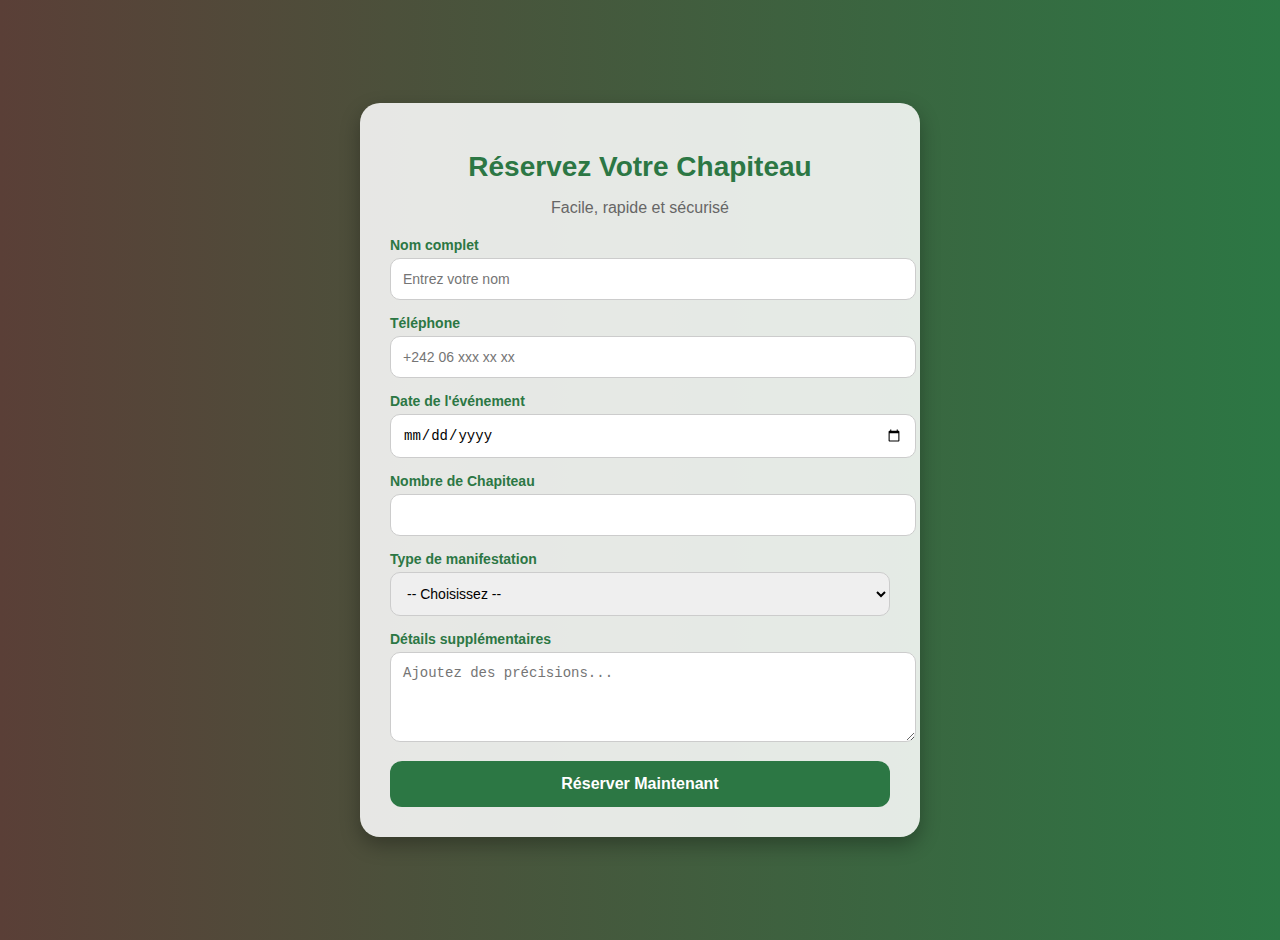
<file: index.html>
<!DOCTYPE html>
<html lang="fr">
<head>
  <meta charset="UTF-8">
  <meta name="viewport" content="width=device-width, initial-scale=1.0">
  <title>Location de Chapiteaux</title>
  <link rel="stylesheet" href="formulaire.css">
</head>
  <div class="container">
    <h1>Réservez Votre Chapiteau</h1>
    <p class="subtitle">Facile, rapide et sécurisé</p>

    <form class="form">
      <div class="input-group">
        <label for="nom">Nom complet</label>
        <input type="text" id="nom" name="nom" placeholder="Entrez votre nom" required>
      </div>

      <div class="input-group">
        <label for="telephone">Téléphone</label>
        <input type="tel" id="telephone" name="telephone" placeholder="+242 06 xxx xx xx" required>
      </div>

      <div class="input-group">
        <label for="date">Date de l'événement</label>
        <input type="date" id="date" name="date" required>
      </div>

      <div class="input-group">
        <label for="date">Nombre de Chapiteau</label>
        <input type="quantity" id="quantite" name="quantite" required>
      </div>

      <div class="input-group">
        <label for="taille">Type de manifestation</label>
        <select id="taille" name="taille" required>
          <option value="">-- Choisissez --</option>
          <option value="Anniverssaire">Anniverssaire</option>
          <option value="Mariage">Mariage</option>
          <option value="Retrait de Deuil">Retrait de Deuil</option>
          <option value="Veillée">Veillée</option>
          <option value="Autres">Autre...</option>
        </select>
      </div>

      <div class="input-group">
        <label for="message">Détails supplémentaires</label>
        <textarea id="message" name="message" rows="4" placeholder="Ajoutez des précisions..."></textarea>
      </div>

      <button type="submit">Réserver Maintenant</button>
    </form>
  </div>
</body>
</html>
</file>
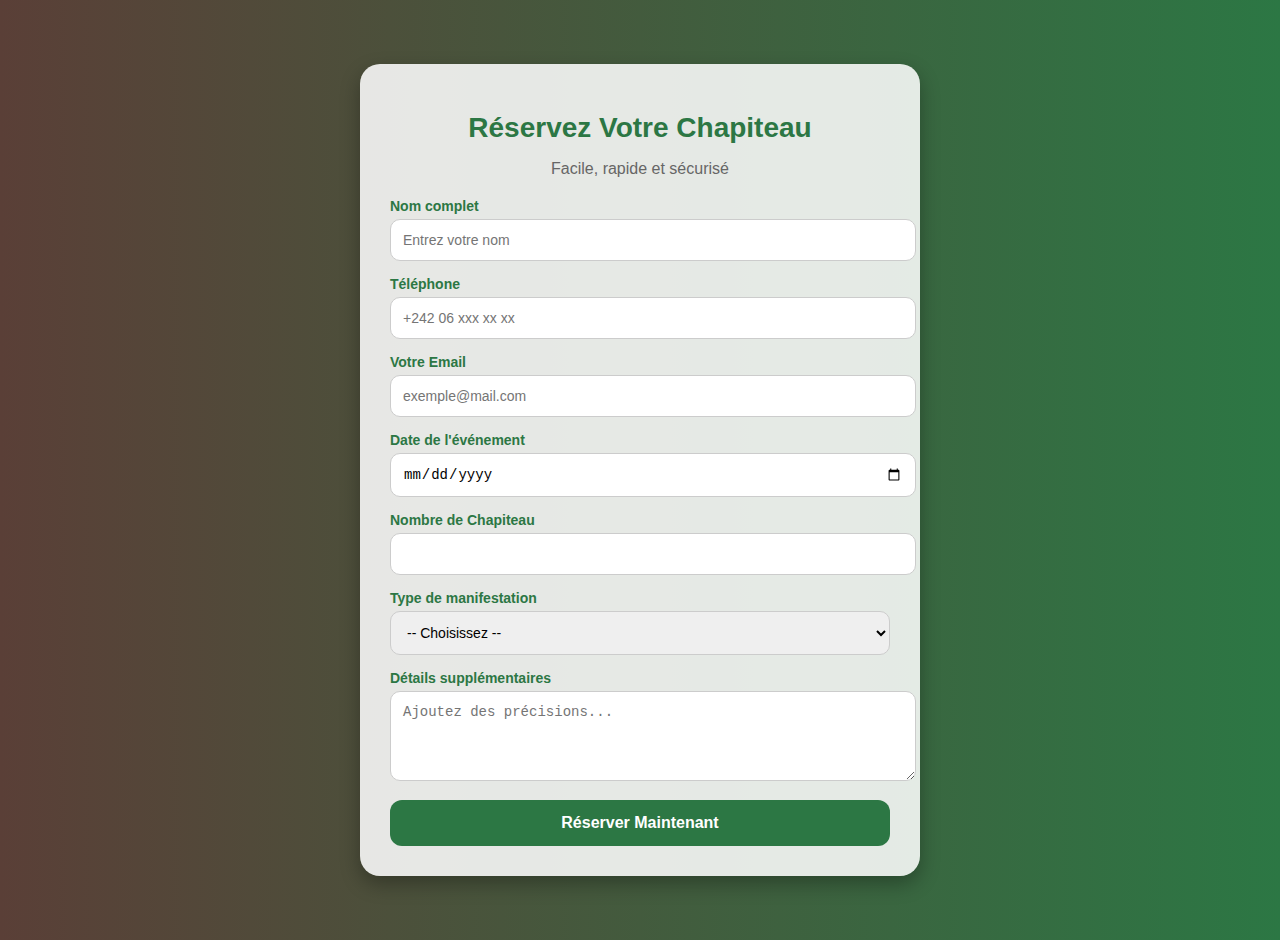
<file: formulaire.html>
<!DOCTYPE html>
<html lang="fr">
<head>
  <meta charset="UTF-8">
  <meta name="viewport" content="width=device-width, initial-scale=1.0">
  <title>Location de Chapiteaux</title>
  <link rel="stylesheet" href="formulaire.css">
</head>
  <div class="container">
    <h1>Réservez Votre Chapiteau</h1>
    <p class="subtitle">Facile, rapide et sécurisé</p>

    <form class="form" action="https://formspree.io/f/xrbadaqq" method="POST">
  <div class="input-group">
    <label for="nom">Nom complet</label>
    <input type="text" id="nom" name="nom" placeholder="Entrez votre nom" required>
  </div>

  <div class="input-group">
    <label for="telephone">Téléphone</label>
    <input type="tel" id="telephone" name="telephone" placeholder="+242 06 xxx xx xx" required>
  </div>

  <div class="input-group">
    <label for="email">Votre Email</label>
    <input type="email" id="email" name="_replyto" placeholder="exemple@mail.com" required>
  </div>

  <div class="input-group">
    <label for="date">Date de l'événement</label>
    <input type="date" id="date" name="date" required>
  </div>

  <div class="input-group">
    <label for="quantite">Nombre de Chapiteau</label>
    <input type="number" id="quantite" name="quantite" required>
  </div>

  <div class="input-group">
    <label for="type_manifestation">Type de manifestation</label>
    <select id="type_manifestation" name="type_manifestation" required>
      <option value="">-- Choisissez --</option>
      <option value="Anniversaire">Anniversaire</option>
      <option value="Mariage">Mariage</option>
      <option value="Retrait de Deuil">Retrait de Deuil</option>
      <option value="Veillée">Veillée</option>
      <option value="Autres">Autre...</option>
    </select>
  </div>

  <div class="input-group">
    <label for="message">Détails supplémentaires</label>
    <textarea id="message" name="message" rows="4" placeholder="Ajoutez des précisions..."></textarea>
  </div>

  <button type="submit">Réserver Maintenant</button>
</form>

  </div>
</body>
</html>
</file>
<file: formulaire.css>
/* Style général */
/* Header */
.header {
  background: #004aad;
  padding: 15px 0;
}
.header .container {
  display: flex;
  justify-content: space-between;
  align-items: center;
  width: 90%;
  margin: auto;
}
.navbar a {
  color: #fff;
  margin: 0 10px;
  text-decoration: none;
  font-weight: 500;
}
.navbar a.active, .navbar a:hover {
  color: #ffcc00;
}

body {
  margin: 0;
  font-family: 'Segoe UI', Tahoma, Geneva, Verdana, sans-serif;
  background: linear-gradient(to right, #5A3F37, #2C7744);
  color: #fff;
  display: flex;
  justify-content: center;
  align-items: center;
  min-height: 100vh;
  padding: 20px;
}

/* Container principal */
.container {
  background: #ffffffdd;
  color: #333;
  padding: 30px;
  border-radius: 20px;
  max-width: 500px;
  width: 100%;
  box-shadow: 0px 8px 20px rgba(0,0,0,0.3);
  text-align: center;
}

.container h1 {
  font-size: 28px;
  margin-bottom: 10px;
  color: #2C7744;
}

.subtitle {
  margin-bottom: 20px;
  color: #666;
  font-size: 16px;
}

/* Formulaire */
.form {
  display: flex;
  flex-direction: column;
  gap: 15px;
}

.input-group {
  text-align: left;
}

.input-group label {
  font-weight: 600;
  font-size: 14px;
  margin-bottom: 5px;
  display: block;
  color: #2C7744;
}

.input-group input,
.input-group select,
.input-group textarea {
  width: 100%;
  padding: 12px;
  border: 1px solid #ccc;
  border-radius: 10px;
  font-size: 14px;
  outline: none;
  transition: 0.3s;
}

.input-group input:focus,
.input-group select:focus,
.input-group textarea:focus {
  border-color: #2C7744;
  box-shadow: 0 0 6px rgba(44,119,68,0.3);
}

/* Bouton */
button {
  background: #2C7744;
  color: white;
  padding: 14px;
  border: none;
  border-radius: 12px;
  font-size: 16px;
  cursor: pointer;
  transition: 0.3s;
  font-weight: bold;
}

button:hover {
  background: #22693a;
}

/* Responsive mobile */
@media (max-width: 600px) {
  .container {
    padding: 20px;
  }

  .container h1 {
    font-size: 22px;
  }

  button {
    font-size: 15px;
    padding: 12px;
  }
}
</file>
